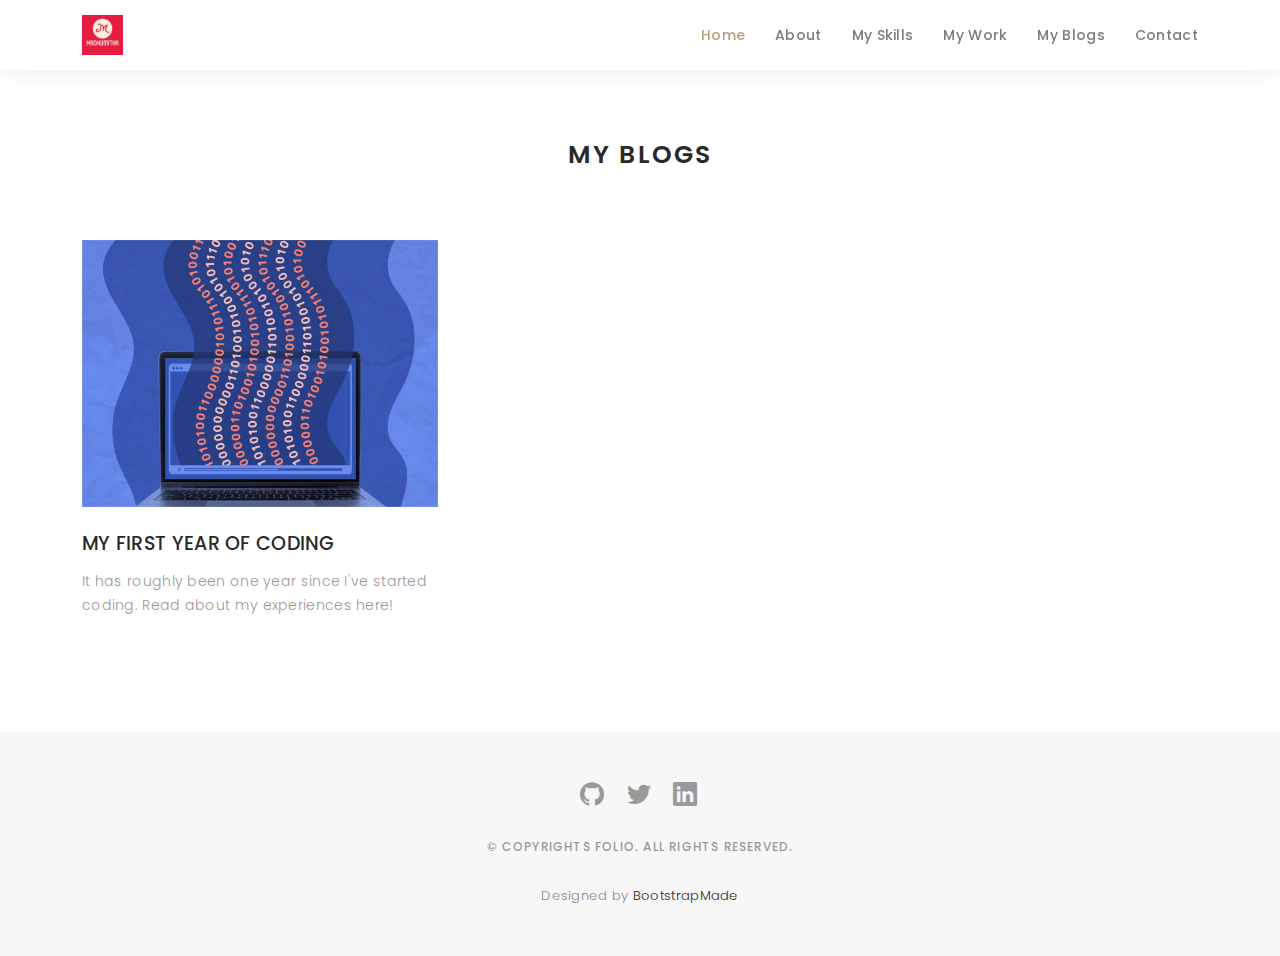
<file: blog-grid.html>
<!DOCTYPE html>
<html lang="en">

<head>
  <meta charset="utf-8">
  <meta content="width=device-width, initial-scale=1.0" name="viewport">

  <title>Blog Grid</title>
  <meta content="" name="description">
  <meta content="" name="keywords">

  <!-- Favicons -->
  <link href="assets/img/favicon.png" rel="icon">
  <link href="assets/img/apple-touch-icon.png" rel="apple-touch-icon">

  <!-- Google Fonts -->
  <link href="https://fonts.googleapis.com/css?family=Poppins:300,300i,400,400i,500,500i,600,600i,700,700i|Playfair+Display:400,400i,500,500i,600,600i,700,700i,900,900i" rel="stylesheet">

  <!-- Vendor CSS Files -->
  <link href="assets/vendor/bootstrap/css/bootstrap.min.css" rel="stylesheet">
  <link href="assets/vendor/bootstrap-icons/bootstrap-icons.css" rel="stylesheet">
  <link href="assets/vendor/boxicons/css/boxicons.min.css" rel="stylesheet">
  <link href="assets/vendor/glightbox/css/glightbox.min.css" rel="stylesheet">
  <link href="assets/vendor/swiper/swiper-bundle.min.css" rel="stylesheet">

  <!-- Template Main CSS File -->
  <link href="assets/css/style.css" rel="stylesheet">

  <!-- =======================================================
  * Template Name: Folio - v4.2.0
  * Template URL: https://bootstrapmade.com/folio-bootstrap-portfolio-template/
  * Author: BootstrapMade.com
  * License: https://bootstrapmade.com/license/
  ======================================================== -->
</head>

<body>

  <!-- ======= Header ======= -->
  <header id="header" class="fixed-top header-inner-pages">
    <div class="container d-flex align-items-center justify-content-between">

      <a href="index.html" class="logo"><img src="assets/img/logo.png" alt="" class="img-fluid"></a>
      <!-- Uncomment below if you prefer to use an text logo -->
      <!-- <h1 class="logo"><a href="index.html">Folio</a></h1> -->

      <nav id="navbar" class="navbar">
        <ul>
          <li><a class="nav-link scrollto active" href="#hero">Home</a></li>
          <li><a class="nav-link scrollto" href="#about">About</a></li>
          <li><a class="nav-link scrollto" href="#skills">My Skills</a></li>
          <li><a class="nav-link  scrollto" href="#portfolio">My Work</a></li>
          <li><a class="nav-link  scrollto" href="#journal">My Blogs</a></li>
          <li><a class="nav-link scrollto" href="#contact">Contact</a></li>
        </ul>
        <i class="bi bi-list mobile-nav-toggle"></i>
      </nav><!-- .navbar -->

    </div>
  </header><!-- End Header -->

  <main id="main">

    <!-- ======= Blog Grid ======= -->
    <div id="journal-blog" class="text-left  paddsections">

      <div class="container">
        <div class="section-title text-center">
          <h2>MY Blogs</h2>
        </div>
      </div>

      <div class="container">
        <div class="journal-block">
          <div class="row">

            <div class="col-lg-4 col-md-6">
              <div class="journal-info">
    
                <a href="https://leaftechblogs.blogspot.com/2021/05/the-rocky-start.html"><img src="assets/img/blog-post-1.jpg" class="img-responsive" alt="img"></a>
    
                <div class="journal-txt">
    
                  <h4><a href="https://leaftechblogs.blogspot.com/2021/05/the-rocky-start.html">MY FIRST YEAR OF CODING</a></h4>
                  <p class="separator">It has roughly been one year since I've started coding. Read about my experiences here!
                  </p>
    
                </div>
    
              </div>
            </div>

          </div>
        </div>
      </div>
    </div><!-- End Blog Grid -->

  </main><!-- End #main -->

  <!-- ======= Footer ======= -->
  <div id="footer" class="text-center">
    <div class="container">
      <div class="socials-media text-center">

        <ul class="list-unstyled">
          <li><a href="https://github.com/madhumithat88"><i class="bi bi-github"></i></a></li>
          <li><a href="https://twitter.com/TanikondaM"><i class="bi bi-twitter"></i></a></li>
          <li><a href="https://www.linkedin.com/in/madhumitha-tanikonda-a8b02a208/"><i class="bi bi-linkedin"></i></a></li>
        </ul>

      </div>

      <p>&copy; Copyrights Folio. All rights reserved.</p>

      <div class="credits">
        <!--
        All the links in the footer should remain intact.
        You can delete the links only if you purchased the pro version.
        Licensing information: https://bootstrapmade.com/license/
        Purchase the pro version with working PHP/AJAX contact form: https://bootstrapmade.com/buy/?theme=Folio
      -->
        Designed by <a href="https://bootstrapmade.com/">BootstrapMade</a>
      </div>

    </div>
  </div><!-- End Footer -->

  <a href="#" class="back-to-top d-flex align-items-center justify-content-center"><i class="bi bi-arrow-up-short"></i></a>

  <!-- Vendor JS Files -->
  <script src="assets/vendor/bootstrap/js/bootstrap.bundle.min.js"></script>
  <script src="assets/vendor/glightbox/js/glightbox.min.js"></script>
  <script src="assets/vendor/isotope-layout/isotope.pkgd.min.js"></script>
  <script src="assets/vendor/php-email-form/validate.js"></script>
  <script src="assets/vendor/swiper/swiper-bundle.min.js"></script>
  <script src="assets/vendor/typed.js/typed.min.js"></script>

  <!-- Template Main JS File -->
  <script src="assets/js/main.js"></script>

</body>

</html>
</file>
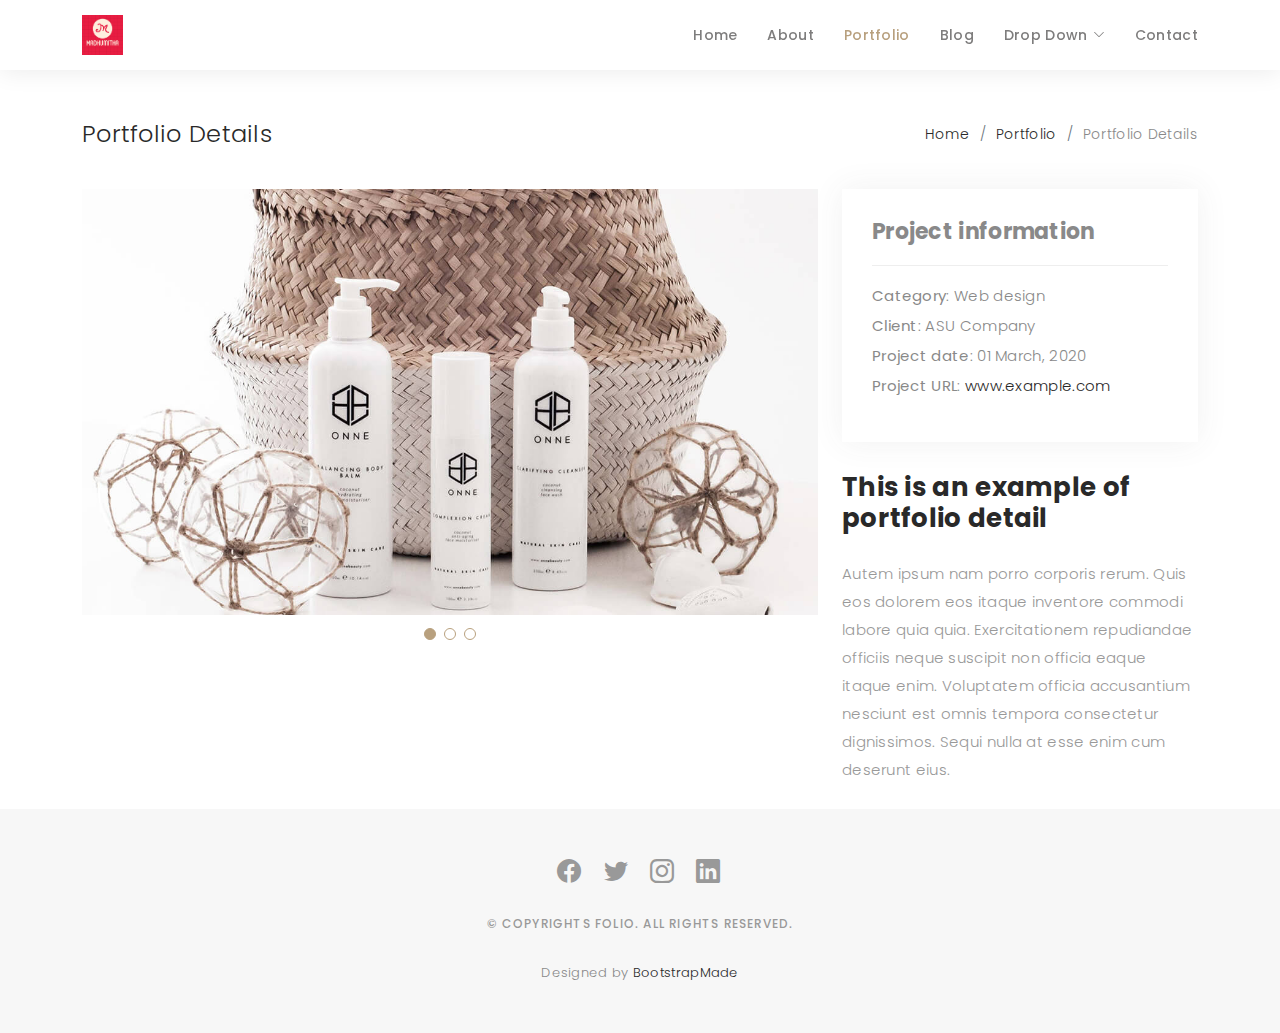
<file: portfolio-details.html>
<!DOCTYPE html>
<html lang="en">

<head>
  <meta charset="utf-8">
  <meta content="width=device-width, initial-scale=1.0" name="viewport">

  <title>Portfolio Details - Folio Bootstrap Template</title>
  <meta content="" name="description">
  <meta content="" name="keywords">

  <!-- Favicons -->
  <link href="assets/img/favicon.png" rel="icon">
  <link href="assets/img/apple-touch-icon.png" rel="apple-touch-icon">

  <!-- Google Fonts -->
  <link href="https://fonts.googleapis.com/css?family=Poppins:300,300i,400,400i,500,500i,600,600i,700,700i|Playfair+Display:400,400i,500,500i,600,600i,700,700i,900,900i" rel="stylesheet">

  <!-- Vendor CSS Files -->
  <link href="assets/vendor/bootstrap/css/bootstrap.min.css" rel="stylesheet">
  <link href="assets/vendor/bootstrap-icons/bootstrap-icons.css" rel="stylesheet">
  <link href="assets/vendor/boxicons/css/boxicons.min.css" rel="stylesheet">
  <link href="assets/vendor/glightbox/css/glightbox.min.css" rel="stylesheet">
  <link href="assets/vendor/swiper/swiper-bundle.min.css" rel="stylesheet">

  <!-- Template Main CSS File -->
  <link href="assets/css/style.css" rel="stylesheet">

  <!-- =======================================================
  * Template Name: Folio - v4.2.0
  * Template URL: https://bootstrapmade.com/folio-bootstrap-portfolio-template/
  * Author: BootstrapMade.com
  * License: https://bootstrapmade.com/license/
  ======================================================== -->
</head>

<body>

  <!-- ======= Header ======= -->
  <header id="header" class="fixed-top header-inner-pages">
    <div class="container d-flex align-items-center justify-content-between">

      <a href="index.html" class="logo"><img src="assets/img/logo.png" alt="" class="img-fluid"></a>
      <!-- Uncomment below if you prefer to use an text logo -->
      <!-- <h1 class="logo"><a href="index.html">Folio</a></h1> -->

      <nav id="navbar" class="navbar">
        <ul>
          <li><a class="nav-link scrollto " href="#hero">Home</a></li>
          <li><a class="nav-link scrollto" href="#about">About</a></li>
          <li><a class="nav-link active  scrollto" href="#portfolio">Portfolio</a></li>
          <li><a class="nav-link  scrollto" href="#journal">Blog</a></li>
          <li class="dropdown"><a href="#"><span>Drop Down</span> <i class="bi bi-chevron-down"></i></a>
            <ul>
              <li><a href="#">Drop Down 1</a></li>
              <li class="dropdown"><a href="#"><span>Deep Drop Down</span> <i class="bi bi-chevron-right"></i></a>
                <ul>
                  <li><a href="#">Deep Drop Down 1</a></li>
                  <li><a href="#">Deep Drop Down 2</a></li>
                  <li><a href="#">Deep Drop Down 3</a></li>
                  <li><a href="#">Deep Drop Down 4</a></li>
                  <li><a href="#">Deep Drop Down 5</a></li>
                </ul>
              </li>
              <li><a href="#">Drop Down 2</a></li>
              <li><a href="#">Drop Down 3</a></li>
              <li><a href="#">Drop Down 4</a></li>
            </ul>
          </li>
          <li><a class="nav-link scrollto" href="#contact">Contact</a></li>
        </ul>
        <i class="bi bi-list mobile-nav-toggle"></i>
      </nav><!-- .navbar -->

    </div>
  </header><!-- End Header -->

  <main id="main">

    <!-- ======= Breadcrumbs Section ======= -->
    <section class="breadcrumbs">
      <div class="container">

        <div class="d-flex justify-content-between align-items-center">
          <h2>Portfolio Details</h2>
          <ol>
            <li><a href="index.html">Home</a></li>
            <li><a href="portfolio.html">Portfolio</a></li>
            <li>Portfolio Details</li>
          </ol>
        </div>

      </div>
    </section><!-- Breadcrumbs Section -->

    <!-- ======= Portfolio Details Section ======= -->
    <section id="portfolio-details" class="portfolio-details">
      <div class="container">

        <div class="row gy-4">

          <div class="col-lg-8">
            <div class="portfolio-details-slider swiper-container">
              <div class="swiper-wrapper align-items-center">

                <div class="swiper-slide">
                  <img src="assets/img/portfolio/portfolio-details-1.jpg" alt="">
                </div>

                <div class="swiper-slide">
                  <img src="assets/img/portfolio/portfolio-details-2.jpg" alt="">
                </div>

                <div class="swiper-slide">
                  <img src="assets/img/portfolio/portfolio-details-3.jpg" alt="">
                </div>

              </div>
              <div class="swiper-pagination"></div>
            </div>
          </div>

          <div class="col-lg-4">
            <div class="portfolio-info">
              <h3>Project information</h3>
              <ul>
                <li><strong>Category</strong>: Web design</li>
                <li><strong>Client</strong>: ASU Company</li>
                <li><strong>Project date</strong>: 01 March, 2020</li>
                <li><strong>Project URL</strong>: <a href="#">www.example.com</a></li>
              </ul>
            </div>
            <div class="portfolio-description">
              <h2>This is an example of portfolio detail</h2>
              <p>
                Autem ipsum nam porro corporis rerum. Quis eos dolorem eos itaque inventore commodi labore quia quia. Exercitationem repudiandae officiis neque suscipit non officia eaque itaque enim. Voluptatem officia accusantium nesciunt est omnis tempora consectetur dignissimos. Sequi nulla at esse enim cum deserunt eius.
              </p>
            </div>
          </div>

        </div>

      </div>
    </section><!-- End Portfolio Details Section -->

  </main><!-- End #main -->

  <!-- ======= Footer ======= -->
  <div id="footer" class="text-center">
    <div class="container">
      <div class="socials-media text-center">

        <ul class="list-unstyled">
          <li><a href="#"><i class="bi bi-facebook"></i></a></li>
          <li><a href="#"><i class="bi bi-twitter"></i></a></li>
          <li><a href="#"><i class="bi bi-instagram"></i></a></li>
          <li><a href="#"><i class="bi bi-linkedin"></i></a></li>
        </ul>

      </div>

      <p>&copy; Copyrights Folio. All rights reserved.</p>

      <div class="credits">
        <!--
        All the links in the footer should remain intact.
        You can delete the links only if you purchased the pro version.
        Licensing information: https://bootstrapmade.com/license/
        Purchase the pro version with working PHP/AJAX contact form: https://bootstrapmade.com/buy/?theme=Folio
      -->
        Designed by <a href="https://bootstrapmade.com/">BootstrapMade</a>
      </div>

    </div>
  </div><!-- End Footer -->

  <a href="#" class="back-to-top d-flex align-items-center justify-content-center"><i class="bi bi-arrow-up-short"></i></a>

  <!-- Vendor JS Files -->
  <script src="assets/vendor/bootstrap/js/bootstrap.bundle.min.js"></script>
  <script src="assets/vendor/glightbox/js/glightbox.min.js"></script>
  <script src="assets/vendor/isotope-layout/isotope.pkgd.min.js"></script>
  <script src="assets/vendor/php-email-form/validate.js"></script>
  <script src="assets/vendor/swiper/swiper-bundle.min.js"></script>
  <script src="assets/vendor/typed.js/typed.min.js"></script>

  <!-- Template Main JS File -->
  <script src="assets/js/main.js"></script>

</body>

</html>
</file>
<file: assets/css/style.css>
/**
* Template Name: Folio - v4.2.0
* Template URL: https://bootstrapmade.com/folio-bootstrap-portfolio-template/
* Author: BootstrapMade.com
* License: https://bootstrapmade.com/license/
*/

/*--------------------------------------------------------------
# General
--------------------------------------------------------------*/
body {
  background: #ffffff;
  color: #898989;
  font-family: 'Poppins', helvetica;
  font-size: 15px;
  font-weight: 300;
  line-height: 20px;
  letter-spacing: 0.02em;
  overflow-x: hidden;
  margin: 0 auto;
  padding: 0;
  box-sizing: border-box;
}

h1, h2, h3, h4, h5, h6 {
  margin: 0;
}

h2 {
  color: #292929;
  font-weight: 600;
}

h4 {
  color: #292929;
  font-size: 14px;
  font-weight: 600;
}

a {
  color: #292929;
  text-decoration: none !important;
  transition: all 0.5s ease-in-out 0s;
}

a:hover {
  transition: all 0.5s ease-in-out 0s;
}

p {
  margin: 25px 0;
  padding: 0;
  font-size: 15px;
  color: #999999;
  line-height: 28px;
}

::-moz-selection {
  background: #b8a07e;
  color: #fff;
}

::selection {
  background: #b8a07e;
  color: #fff;
}

.btn {
  background: #333;
  border: medium none;
  border-radius: 0;
  color: #fff;
  font-size: 12px;
  height: 50px;
  line-height: 50px;
  padding: 0 30px;
  text-transform: uppercase;
}

.btn:hover, .btn:focus {
  color: #fff;
}

.padDiv {
  padding: 30px 20px;
}

.section-title {
  margin-bottom: 70px;
}

.section-title h2 {
  font-size: 25px;
  letter-spacing: 2px;
  text-transform: uppercase;
}

.form-control {
  background-color: transparent;
  border: 1px solid #999;
  border-radius: 0;
  color: #999999;
  font-size: 12px;
  font-weight: 500;
  height: 50px;
  letter-spacing: 0.1em;
  padding-left: 10px;
  margin: 0 0 25px 0;
  line-height: 14px;
  text-transform: uppercase;
}

.form-control:focus {
  box-shadow: none;
  outline: 0 none;
}

.paddsection {
  padding-top: 90px;
  padding-bottom: 90px;
}

.paddsections {
  padding-top: 90px;
  padding-bottom: 90px !important;
}

.hvr-shutter-in-horizontal::before {
  background: #333;
}

.hvr-shutter-in-horizontal:hover {
  background: #b8a07e;
}

.mb-30 {
  margin-bottom: 30px;
}

.main-content {
  padding-top: 140px;
}

/*--------------------------------------------------------------
# Back to top button
--------------------------------------------------------------*/
.back-to-top {
  position: fixed;
  visibility: hidden;
  opacity: 0;
  right: 15px;
  bottom: 15px;
  z-index: 996;
  background: #b8a07e;
  width: 40px;
  height: 40px;
  border-radius: 4px;
  transition: all 0.4s;
}

.back-to-top i {
  font-size: 28px;
  color: #fff;
  line-height: 0;
}

.back-to-top:hover {
  background: #c6b398;
  color: #fff;
}

.back-to-top.active {
  visibility: visible;
  opacity: 1;
}

/*--------------------------------------------------------------
# Header
--------------------------------------------------------------*/
#header {
  transition: all 0.5s;
  z-index: 997;
  padding: 15px 0;
  background-color: #fff;
  top: -100%;
  box-shadow: 0px 2px 25px rgba(0, 0, 0, 0.08);
}

#header.header-scrolled, #header.header-inner-pages {
  top: 0;
}

#header .logo {
  font-size: 30px;
  margin: 0;
  padding: 0;
  line-height: 1;
  font-weight: 600;
  letter-spacing: 1px;
  font-family: "Playfair Display", sans-serif;
  font-style: italic;
}

#header .logo a {
  color: #898989;
}

#header .logo img {
  max-height: 40px;
}

@media (max-width: 992px) {
  #header {
    border: 0;
  }
}

/*--------------------------------------------------------------
# Navigation Menu
--------------------------------------------------------------*/
/**
* Desktop Navigation 
*/
.navbar {
  padding: 0;
}

.navbar ul {
  margin: 0;
  padding: 0;
  display: flex;
  list-style: none;
  align-items: center;
}

.navbar li {
  position: relative;
}

.navbar a {
  display: flex;
  align-items: center;
  justify-content: space-between;
  padding: 10px 0 10px 30px;
  font-family: "Poppins", sans-serif;
  font-size: 14px;
  font-weight: 500;
  color: #7e7d7d;
  white-space: nowrap;
  transition: 0.3s;
}

.navbar a i {
  font-size: 12px;
  line-height: 0;
  margin-left: 5px;
}

.navbar a:hover, .navbar .active, .navbar li:hover > a {
  color: #b8a07e;
}

.navbar .dropdown ul {
  display: block;
  position: absolute;
  left: 30px;
  top: calc(100% + 30px);
  margin: 0;
  padding: 10px 0;
  z-index: 99;
  opacity: 0;
  visibility: hidden;
  background: #fff;
  box-shadow: 0px 0px 30px rgba(127, 137, 161, 0.25);
  transition: 0.3s;
}

.navbar .dropdown ul li {
  min-width: 200px;
}

.navbar .dropdown ul a {
  padding: 10px 20px;
  font-weight: 400;
}

.navbar .dropdown ul a i {
  font-size: 12px;
}

.navbar .dropdown ul a:hover, .navbar .dropdown ul .active:hover, .navbar .dropdown ul li:hover > a {
  color: #b8a07e;
}

.navbar .dropdown:hover > ul {
  opacity: 1;
  top: 100%;
  visibility: visible;
}

.navbar .dropdown .dropdown ul {
  top: 0;
  left: calc(100% - 30px);
  visibility: hidden;
}

.navbar .dropdown .dropdown:hover > ul {
  opacity: 1;
  top: 0;
  left: 100%;
  visibility: visible;
}

@media (max-width: 1366px) {
  .navbar .dropdown .dropdown ul {
    left: -90%;
  }
  .navbar .dropdown .dropdown:hover > ul {
    left: -100%;
  }
}

/**
* Mobile Navigation 
*/
.mobile-nav-toggle {
  color: #4b4a4a;
  font-size: 28px;
  cursor: pointer;
  display: none;
  line-height: 0;
  transition: 0.5s;
}

.mobile-nav-toggle.bi-x {
  color: #fff;
}

@media (max-width: 991px) {
  .mobile-nav-toggle {
    display: block;
  }
  .navbar ul {
    display: none;
  }
}

.navbar-mobile {
  position: fixed;
  overflow: hidden;
  top: 0;
  right: 0;
  left: 0;
  bottom: 0;
  background: rgba(49, 49, 49, 0.9);
  transition: 0.3s;
}

.navbar-mobile .mobile-nav-toggle {
  position: absolute;
  top: 15px;
  right: 15px;
}

.navbar-mobile ul {
  display: block;
  position: absolute;
  top: 55px;
  right: 15px;
  bottom: 15px;
  left: 15px;
  padding: 10px 0;
  border-radius: 10px;
  background-color: #fff;
  overflow-y: auto;
  transition: 0.3s;
}

.navbar-mobile a {
  padding: 10px 20px;
  font-size: 15px;
  color: #4b4a4a;
}

.navbar-mobile a:hover, .navbar-mobile .active, .navbar-mobile li:hover > a {
  color: #b8a07e;
}

.navbar-mobile .getstarted {
  margin: 15px;
}

.navbar-mobile .dropdown ul {
  position: static;
  display: none;
  margin: 10px 20px;
  padding: 10px 0;
  z-index: 99;
  opacity: 1;
  visibility: visible;
  background: #fff;
  box-shadow: 0px 0px 30px rgba(127, 137, 161, 0.25);
}

.navbar-mobile .dropdown ul li {
  min-width: 200px;
}

.navbar-mobile .dropdown ul a {
  padding: 10px 20px;
}

.navbar-mobile .dropdown ul a i {
  font-size: 12px;
}

.navbar-mobile .dropdown ul a:hover, .navbar-mobile .dropdown ul .active:hover, .navbar-mobile .dropdown ul li:hover > a {
  color: #b8a07e;
}

.navbar-mobile .dropdown > .dropdown-active {
  display: block;
}

/*--------------------------------------------------------------
# Hero
--------------------------------------------------------------*/
#hero {
  background: url("../img/home-bg.jpg") repeat scroll center center/cover;
  height: 100vh;
  width: 100%;
}

#hero .hero-content {
  height: 100vh;
  text-align: left;
  width: 100%;
  display: flex;
  justify-content: center;
  flex-direction: column;
}

.hero-content h1 {
  font-size: 40px;
  font-weight: 700;
  margin-bottom: 10px;
  text-transform: uppercase;
  color: #fff;
}

.hero-content p {
  font-size: 13px;
  letter-spacing: 3px;
  margin-top: 0;
  margin-bottom: 30px;
  text-transform: capitalize;
  color: #fff;
  font-weight: 500;
}

.hero-content .list-social li {
  float: left;
  margin-right: 20px;
}

.hero-content .list-social li i {
  color: #fff;
  font-size: 15px;
}

/*--------------------------------------------------------------
# Breadcrumbs
--------------------------------------------------------------*/
.breadcrumbs {
  padding: 120px 0 0 0;
  background-color: white;
  min-height: 40px;
}

@media (max-width: 992px) {
  .breadcrumbs {
    padding-top: 100px;
  }
}

.breadcrumbs h2 {
  font-size: 24px;
  font-weight: 300;
  margin: 0;
}

@media (max-width: 992px) {
  .breadcrumbs h2 {
    margin: 0 0 10px 0;
  }
}

.breadcrumbs ol {
  display: flex;
  flex-wrap: wrap;
  list-style: none;
  padding: 0;
  margin: 0;
  font-size: 14px;
}

.breadcrumbs ol li + li {
  padding-left: 10px;
}

.breadcrumbs ol li + li::before {
  display: inline-block;
  padding-right: 10px;
  color: #6c757d;
  content: "/";
}

@media (max-width: 768px) {
  .breadcrumbs .d-flex {
    display: block !important;
  }
  .breadcrumbs ol {
    display: block;
  }
  .breadcrumbs ol li {
    display: inline-block;
  }
}

/*-----------------------------------------------------------------------------------*/
/*  About
/*-----------------------------------------------------------------------------------*/
#about {
  width: 100%;
  height: auto;
  background: #f7f7f7;
  padding-top: 120px;
}

#about .div-img-bg {
  padding-bottom: 30px;
  border: 20px solid #b8a07e;
}

#about .div-img-bg .about-img img {
  width: 100%;
  box-shadow: 0px 0px 85px 0px rgba(0, 0, 0, 0.14);
  margin-top: -60px;
  margin-left: 40px;
  height: 400px;
  -o-object-fit: cover;
  object-fit: cover;
}

#about .about-descr .p-heading {
  font-family: 'Playfair Display', serif;
  font-size: 28px;
  text-align: left;
}

#about .about-descr .separator {
  max-width: 80%;
  margin-bottom: 0;
  text-align: left;
}

/*--------------------------------------------------------------
# Services
--------------------------------------------------------------*/
#services {
  background: #f7f7f7;
  position: relative;
  padding-bottom: 80px;
}

.services-block span {
  margin: 10px 0;
  position: relative;
  font-size: 13px;
  color: #292929;
  letter-spacing: 0.1em;
  font-weight: 500;
  text-transform: uppercase;
  display: block;
}

.services-block .separator {
  margin: 0;
  font-size: 13px;
  line-height: 22px;
}

.services-block i {
  font-size: 44px;
  color: #b8a07e;
  line-height: 44px;
}

.services-slider .swiper-pagination {
  margin-top: 30px;
  position: relative;
}

.services-slider .swiper-pagination .swiper-pagination-bullet {
  width: 12px;
  height: 12px;
  background-color: #fff;
  opacity: 1;
  border: 1px solid #b8a07e;
}

.services-slider .swiper-pagination .swiper-pagination-bullet-active {
  background-color: #b8a07e;
}

/*--------------------------------------------------------------
# Portfolio
--------------------------------------------------------------*/
#portfolio {
  position: relative;
  padding-bottom: 50px;
}

#portfolio #portfolio-flters {
  padding: 0;
  margin: 0 auto 35px auto;
  list-style: none;
  text-align: center;
  border-radius: 50px;
  padding: 2px 15px;
}

#portfolio #portfolio-flters li {
  cursor: pointer;
  display: inline-block;
  padding: 10px 15px 8px 15px;
  font-size: 14px;
  font-weight: 600;
  line-height: 1;
  text-transform: uppercase;
  color: #999999;
  margin-bottom: 5px;
  transition: all 0.3s ease-in-out;
}

#portfolio #portfolio-flters li:hover, #portfolio #portfolio-flters li.filter-active {
  color: #b8a07e;
}

#portfolio #portfolio-flters li:last-child {
  margin-right: 0;
}

#portfolio .portfolio-item {
  margin-bottom: 30px;
}

#portfolio .portfolio-item .portfolio-info {
  opacity: 0;
  position: absolute;
  left: 30px;
  right: 30px;
  bottom: 0;
  z-index: 3;
  transition: all ease-in-out 0.3s;
  background: rgba(255, 255, 255, 0.9);
  padding: 15px;
}

#portfolio .portfolio-item .portfolio-info h4 {
  font-size: 18px;
  color: #666;
  font-weight: 600;
  margin-bottom: 10px;
}

#portfolio .portfolio-item .portfolio-info p {
  color: #999;
  font-size: 14px;
  margin: 0;
  padding: 0;
}

#portfolio .portfolio-item .portfolio-info .preview-link, #portfolio .portfolio-item .portfolio-info .details-link {
  position: absolute;
  right: 40px;
  font-size: 24px;
  top: calc(50% - 18px);
  color: #b8a07e;
}

#portfolio .portfolio-item .portfolio-info .preview-link:hover, #portfolio .portfolio-item .portfolio-info .details-link:hover {
  color: #cab89f;
}

#portfolio .portfolio-item .portfolio-info .details-link {
  right: 10px;
}

#portfolio .portfolio-item:hover .portfolio-info {
  opacity: 1;
  bottom: 20px;
}

/*--------------------------------------------------------------
# Portfolio Details
---------------------------------------------------------------*/
.portfolio-details {
  padding-top: 40px;
}

.portfolio-details .portfolio-details-slider img {
  width: 100%;
}

.portfolio-details .portfolio-details-slider .swiper-pagination {
  margin-top: 20px;
  position: relative;
}

.portfolio-details .portfolio-details-slider .swiper-pagination .swiper-pagination-bullet {
  width: 12px;
  height: 12px;
  background-color: #fff;
  opacity: 1;
  border: 1px solid #b8a07e;
}

.portfolio-details .portfolio-details-slider .swiper-pagination .swiper-pagination-bullet-active {
  background-color: #b8a07e;
}

.portfolio-details .portfolio-info {
  padding: 30px;
  box-shadow: 0px 0 30px rgba(75, 74, 74, 0.08);
}

.portfolio-details .portfolio-info h3 {
  font-size: 22px;
  font-weight: 700;
  margin-bottom: 20px;
  padding-bottom: 20px;
  border-bottom: 1px solid #eee;
}

.portfolio-details .portfolio-info ul {
  list-style: none;
  padding: 0;
  font-size: 15px;
}

.portfolio-details .portfolio-info ul li + li {
  margin-top: 10px;
}

.portfolio-details .portfolio-description {
  padding-top: 30px;
}

.portfolio-details .portfolio-description h2 {
  font-size: 26px;
  font-weight: 700;
  margin-bottom: 20px;
}

.portfolio-details .portfolio-description p {
  padding: 0;
}

/*--------------------------------------------------------------
# Journal
--------------------------------------------------------------*/
#journal, #journal-blog {
  height: auto;
  width: 100%;
  background: #f7f7f7;
  padding-bottom: 60px;
  position: relative;
}

#journal-blog {
  background: #fff;
  padding-bottom: 30px;
}

#journal .journal-block {
  display: inline-block;
  height: auto;
  width: 100%;
}

#journal .journal-block .journal-info {
  position: relative;
}

.journal-block .journal-info img {
  max-width: 100%;
}

.journal-block .journal-info .journal-txt {
  padding: 25px 0px;
  position: relative;
}

.journal-block .journal-info .journal-txt h4 a {
  display: block;
  font-size: 19px;
  line-height: 24px;
  margin: 0 0 13px 0;
  font-weight: 500;
  color: #292929;
  transition: all 0.5s ease-in-out 0s;
}

.journal-block .journal-info .journal-txt h4 a:hover {
  color: #b8a07e;
  transition: all 0.5s ease-in-out 0s;
}

.journal-block .journal-info .journal-txt p {
  margin: 0;
  font-size: 14px;
  line-height: 24px;
}

/*--------------------------------------------------------------
# Journal
--------------------------------------------------------------*/
#contact {
  height: auto;
  width: 100%;
}

.contact-details {
  list-style: none;
  margin: 0;
  padding: 0;
}

.contact-details li {
  padding-bottom: 10px;
}

#contact input, #contact textarea {
  width: 100%;
  margin-bottom: 5px;
}

#contact textarea {
  min-height: 160px;
}

.php-email-form .error-message {
  display: none;
  color: #fff;
  background: #ed3c0d;
  text-align: left;
  padding: 15px;
  margin-bottom: 15px;
  font-weight: 600;
}

.php-email-form .error-message br + br {
  margin-top: 25px;
}

.php-email-form .sent-message {
  display: none;
  color: #fff;
  background: #18d26e;
  text-align: center;
  padding: 15px;
  font-weight: 600;
  margin-bottom: 15px;
}

.php-email-form .loading {
  display: none;
  background: #fff;
  text-align: center;
  padding: 15px;
  margin-bottom: 15px;
}

.php-email-form .loading:before {
  content: "";
  display: inline-block;
  border-radius: 50%;
  width: 24px;
  height: 24px;
  margin: 0 10px -6px 0;
  border: 3px solid #18d26e;
  border-top-color: #eee;
  -webkit-animation: animate-loading 1s linear infinite;
  animation: animate-loading 1s linear infinite;
}

@-webkit-keyframes animate-loading {
  0% {
    transform: rotate(0deg);
  }
  100% {
    transform: rotate(360deg);
  }
}

@keyframes animate-loading {
  0% {
    transform: rotate(0deg);
  }
  100% {
    transform: rotate(360deg);
  }
}

/*--------------------------------------------------------------
# Blog
--------------------------------------------------------------*/
/*  Navbar fixd page */
.subpage-nav {
  display: block !important;
}

/*-----------------------------------------------------------------------------------*/
/*  /* Single page */
/*-----------------------------------------------------------------------------------*/
#journal-blog {
  padding-top: 140px;
}

/* main content */
.main-content {
  background: #f7f7f7;
}

.main-content .container-main {
  display: inline-block;
  width: 100%;
}

.main-content .container-main .block-main {
  margin-bottom: 30px;
  overflow: hidden;
}

.container-main .block-main .content-main {
  background: #fff none repeat scroll 0 0;
  display: inline-block;
  width: 100%;
}

.journal-txt h4 a {
  display: block;
  font-size: 19px;
  line-height: 24px;
  margin: 0 0 13px 0;
  font-weight: 500;
  color: #292929;
  transition: all 0.5s ease-in-out 0s;
}

.journal-txt h4 a:hover {
  color: #b8a07e;
  transition: all 0.5s ease-in-out 0s;
}

.post-meta ul li {
  font-size: 12px;
  font-weight: normal;
  margin-left: 8px;
  margin-right: 8px;
  text-transform: capitalize;
  display: inline-block;
  float: none;
}

.content-main .post-meta a {
  color: #a2a2a2;
  margin-left: 5px;
}

/* Commonts */
.comments {
  background: #fff;
}

.entry-comments h6 {
  margin-right: 10px;
  font-size: 13px;
  letter-spacing: 0.1em;
  font-weight: 500;
}

.entry-comments-item {
  margin-top: 40px;
  padding-bottom: 40px;
  border-bottom: 1px solid #f2f2f2;
}

.entry-comments-avatar {
  position: absolute;
  display: block;
  border-radius: 50%;
  width: 60px;
  height: 60px;
}

.entry-comments-body {
  padding-left: 86px;
}

.entry-comments-author {
  margin-right: 10px;
  font-size: 13px;
  color: #292929;
  letter-spacing: 0.1em;
  font-weight: 500;
}

.rep {
  font-size: 13px;
  color: #292929;
  letter-spacing: 0.1em;
  font-weight: 500;
  text-transform: capitalize;
}

.entry-comments span a {
  font-size: 13px;
  color: #999;
}

.entry-comments-reply {
  padding-left: 10%;
}

/* Commonts form */
.cmt {
  background: #fff;
}

blockquote {
  padding: 40px;
  background-color: #f2f2f2;
  margin: 30px 0;
  border: none;
  border-left: 4px solid #b8a07e;
}

/*--------------------------------------------------------------
# Footer
--------------------------------------------------------------*/
#footer {
  background: #f7f7f7;
  padding-top: 50px;
  padding-bottom: 50px;
}

#footer .socials-media {
  width: 100%;
}

#footer .socials-media ul {
  display: inline-block;
  float: none;
  margin: 0 0 20px 0;
}

#footer .socials-media ul li {
  float: left;
  margin-left: 10px;
  margin-right: 10px;
}

#footer .socials-media ul li a {
  font-size: 24px;
  color: #999;
  letter-spacing: 0.1em;
  font-weight: 500;
  background: transparent;
  text-transform: uppercase;
  transition: all 0.5s ease-in-out 0s;
}

#footer .socials-media ul li a:hover {
  color: #b8a07e;
  transition: all 0.5s ease-in-out 0s;
}

#footer p {
  font-size: 12px;
  letter-spacing: 0.1em;
  font-weight: 500;
  margin-top: 0;
  text-transform: uppercase;
}

.credits {
  font-size: 13px;
}

/** Width between 1200x to 0
 *  ~~~~~~~~~~~~~~~~~~~~~~~~~~~~~~~~~~~~
 */
/** Width between 992px to 1199px
 *  ~~~~~~~~~~~~~~~~~~~~~~~~~~~~~~~~~~~~
 */
/** Width between 768px to 991px
 *  ~~~~~~~~~~~~~~~~~~~~~~~~~~~~~~~~~~~~
 */
@media (min-width: 768px) and (max-width: 991px) {
  /* Navbar */
  nav {
    padding: 10px 15px;
  }
  .nav-menu {
    margin-top: 40px;
    display: none;
    float: none;
    width: 100%;
  }
  .nav-menu li {
    float: none;
    width: 100%;
    text-align: center;
    border-top: 1px solid #f7f7f7;
    line-height: 45px;
    margin-left: 0;
    padding-top: 10px;
    padding-bottom: 10px;
  }
  .responsive {
    float: right;
    padding-top: 15px;
    display: block;
  }
  /* About */
  .head-info .header-content .cmaster h1 {
    font-size: 32px;
  }
  #about .div-img-bg {
    padding: 0;
  }
  #about .div-img-bg .about-img img {
    margin-top: 0%;
    margin-left: calc(0% - 0px);
  }
  #about .about-descr .p-heading {
    font-size: 20px;
  }
  #about .about-descr .separator {
    max-width: 100%;
    margin-bottom: 0;
  }
  /* portfolio */
  #portfolio .portfolio-list .nav li {
    float: none;
    margin: 20px;
    display: inline-block;
  }
  /* journal */
  #journal .journal-block .journal-info {
    margin-bottom: 30px;
  }
  /* Contact */
  .contact-contact {
    margin-bottom: 30px;
  }
  /* Footer */
  #footer .socials-media ul li {
    margin-right: 0;
    margin-left: 0;
    float: none;
    display: inline-block;
  }
}

/** Width between 767px to 0
 *  ~~~~~~~~~~~~~~~~~~~~~~~~~~~~~~~~~~~~
 */
@media (max-width: 767px) {
  /* Navbar */
  nav {
    padding: 20px 15px;
  }
  .nav-menu {
    margin-top: 40px;
    display: none;
    float: none;
    width: 100%;
  }
  .nav-menu li {
    float: none;
    width: 100%;
    text-align: center;
    border-top: 1px solid #f7f7f7;
    line-height: 45px;
    margin-left: 0;
    padding-top: 10px;
    padding-bottom: 10px;
  }
  .responsive {
    float: right;
    padding-top: 15px;
    display: block;
  }
  /* About */
  .head-info .header-content h1 {
    font-size: 32px;
  }
  #about .div-img-bg {
    padding: 0;
  }
  #about .div-img-bg .about-img img {
    margin-top: 0%;
    margin-left: calc(0% - 0px);
  }
  #about .about-descr .p-heading {
    font-size: 20px;
  }
  #about .about-descr .separator {
    max-width: 100%;
    margin-bottom: 0;
  }
  /* portfolio */
  #portfolio .portfolio-list .nav li {
    float: none;
    margin: 20px;
    display: inline-block;
  }
  /* journal */
  #journal .journal-block .journal-info {
    margin-bottom: 30px;
  }
  /* Contact */
  .contact-contact {
    margin-bottom: 30px;
  }
  /* Footer */
  #footer .socials-media ul li {
    margin-right: 0;
    margin-left: 0;
    float: none;
    display: inline-block;
  }
}

/** Width between 600px to 0
 *  ~~~~~~~~~~~~~~~~~~~~~~~~~~~~~~~~~~~~
 */
@media (max-width: 600px) {
  /* Navbar */
  nav {
    padding: 20px 15px;
  }
  .nav-menu {
    margin-top: 40px;
    display: none;
    float: none;
    width: 100%;
  }
  .nav-menu li {
    float: none;
    width: 100%;
    text-align: center;
    border-top: 1px solid #f7f7f7;
    line-height: 45px;
    margin-left: 0;
    padding-top: 10px;
    padding-bottom: 10px;
  }
  .responsive {
    float: right;
    padding-top: 15px;
    display: block;
  }
  /* About */
  .head-info .header-content h1 {
    font-size: 32px;
  }
  #about .div-img-bg {
    padding: 0;
  }
  #about .div-img-bg .about-img img {
    margin-top: 0%;
    margin-left: calc(0% - 0px);
  }
  #about .about-descr .p-heading {
    font-size: 20px;
  }
  #about .about-descr .separator {
    max-width: 100%;
    margin-bottom: 0;
  }
  /* portfolio */
  #portfolio .portfolio-list .nav li {
    float: none;
    margin: 10px;
    display: inline-block;
  }
  /* journal */
  #journal .journal-block .journal-info {
    margin-bottom: 30px;
  }
  /* Contact */
  .contact-contact {
    margin-bottom: 30px;
  }
  /* Footer */
  #footer .socials-media ul li {
    margin-right: 0;
    margin-left: 0;
    float: none;
    display: inline-block;
  }
}

/** Width between 480px to 0
 *  ~~~~~~~~~~~~~~~~~~~~~~~~~~~~~~~~~~~~
 */
@media (max-width: 480px) {
  /* Navbar */
  nav {
    padding: 20px 15px;
  }
  .nav-menu {
    margin-top: 40px;
    display: none;
    float: none;
    width: 100%;
  }
  .nav-menu li {
    float: none;
    width: 100%;
    text-align: center;
    border-top: 1px solid #f7f7f7;
    line-height: 45px;
    margin-left: 0;
    padding-top: 10px;
    padding-bottom: 10px;
  }
  .responsive {
    float: right;
    padding-top: 15px;
    display: block;
  }
  /* About */
  .head-info .header-content h1 {
    font-size: 32px;
  }
  #about .div-img-bg {
    padding: 0;
  }
  #about .div-img-bg .about-img img {
    margin-top: 0%;
    margin-left: calc(0% - 0px);
  }
  #about .about-descr .p-heading {
    font-size: 20px;
  }
  #about .about-descr .separator {
    max-width: 100%;
    margin-bottom: 0;
  }
  /* portfolio */
  #portfolio .portfolio-list .nav li {
    float: none;
    margin: 20px;
  }
  /* journal */
  #journal .journal-block .journal-info {
    margin-bottom: 30px;
  }
  /* Contact */
  .contact-contact {
    margin-bottom: 30px;
  }
  /* Footer */
  #footer .socials-media ul li {
    margin-right: 0;
    margin-left: 0;
    float: none;
    display: inline-block;
  }
}

/** Width between 320px to 0
 *  ~~~~~~~~~~~~~~~~~~~~~~~~~~~~~~~~~~~~
 */
@media (max-width: 320px) {
  /* Navbar */
  nav {
    padding: 20px 15px;
  }
  .nav-menu {
    margin-top: 40px;
    display: none;
    float: none;
    width: 100%;
  }
  .nav-menu li {
    float: none;
    width: 100%;
    text-align: center;
    border-top: 1px solid #f7f7f7;
    line-height: 45px;
    margin-left: 0;
    padding-top: 10px;
    padding-bottom: 10px;
  }
  .responsive {
    float: right;
    padding-top: 15px;
    display: block;
  }
  /* About */
  .head-info .header-content h1 {
    font-size: 32px;
  }
  #about .div-img-bg {
    padding: 0;
  }
  #about .div-img-bg .about-img img {
    margin-top: 0%;
    margin-left: calc(0% - 0px);
  }
  #about .about-descr .p-heading {
    font-size: 20px;
  }
  #about .about-descr .separator {
    max-width: 100%;
    margin-bottom: 0;
  }
  /* portfolio */
  #portfolio .portfolio-list .nav li {
    float: none;
    margin: 20px;
  }
  /* journal */
  #journal .journal-block .journal-info {
    margin-bottom: 30px;
  }
  /* Contact */
  .contact-contact {
    margin-bottom: 30px;
  }
  /* Footer */
  #footer .socials-media ul li {
    margin-right: 0;
    margin-left: 0;
    float: none;
    display: inline-block;
  }
  /* Single page */
  .entry-comments-body span {
    display: inline-block;
    margin-right: 0;
  }
}
</file>
